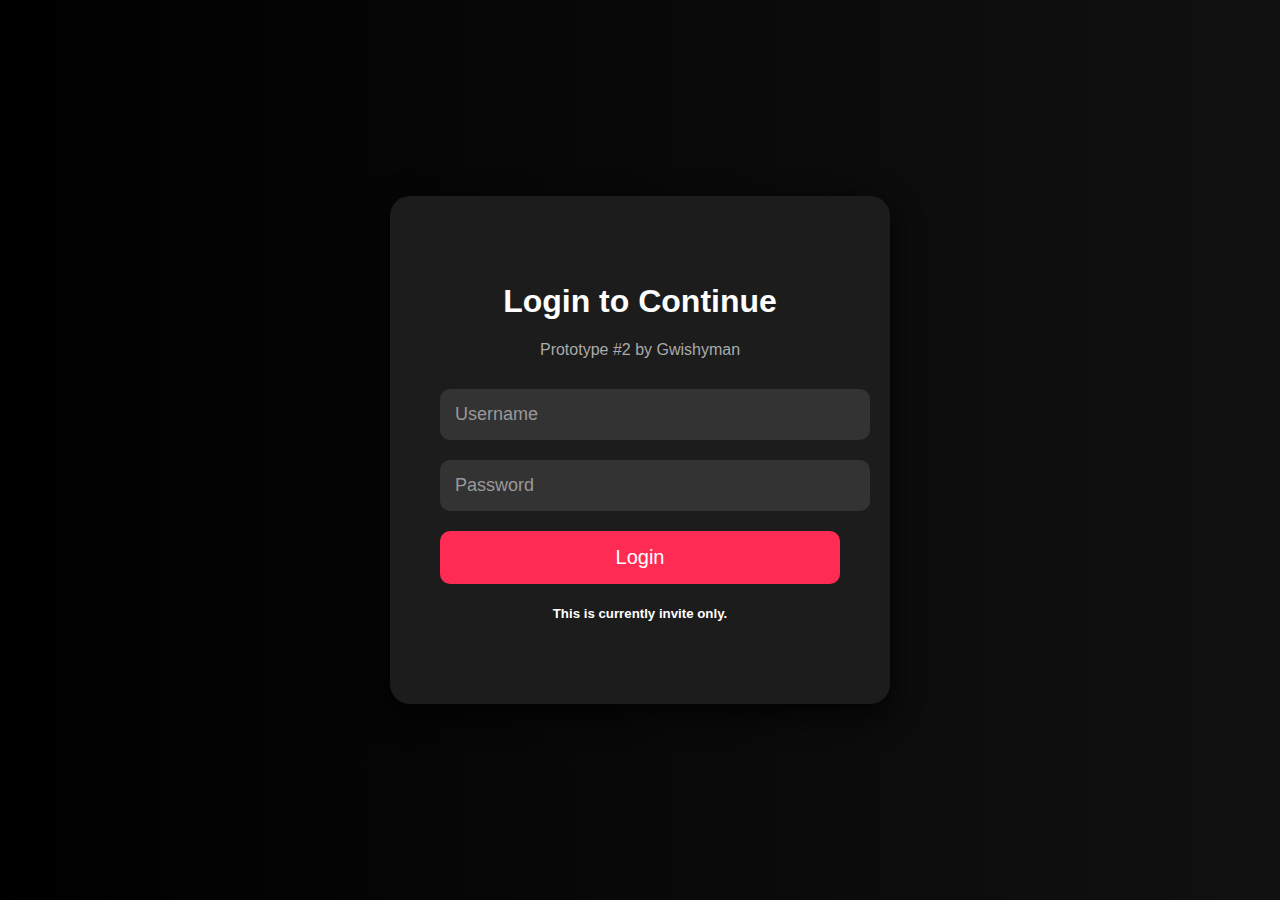
<file: index.html>
<!DOCTYPE html>
<html lang="en">
<head>
  <meta charset="UTF-8">
  <title>Honk - Login</title>
  <style>
    body {
      display: flex;
      justify-content: center;
      align-items: center;
      height: 100vh;
      margin: 0;
      background: linear-gradient(to right, #000000, #111111);
      font-family: 'Segoe UI', Tahoma, Geneva, Verdana, sans-serif;
      color: #fff;
    }

    .login-box {
      background-color: #1c1c1c;
      padding: 60px 50px;
      border-radius: 20px;
      box-shadow: 0 10px 30px rgba(0,0,0,0.8);
      text-align: center;
      width: 400px;
    }

    .login-box h2 {
      font-size: 32px;
      margin-bottom: 10px;
    }

    .login-box h4 {
      margin-bottom: 30px;
      font-weight: normal;
      color: #aaa;
    }

    input {
      display: block;
      width: 100%;
      padding: 15px;
      margin: 20px 0;
      border: none;
      border-radius: 10px;
      font-size: 18px;
      background-color: #333;
      color: white;
    }

    input::placeholder {
      color: #999;
    }

    button {
      padding: 15px 30px;
      font-size: 20px;
      background-color: #fe2c55;
      color: white;
      border: none;
      border-radius: 10px;
      cursor: pointer;
      width: 100%;
      transition: background 0.3s;
    }

    button:hover {
      background-color: #ff4d6d;
    }

    .error {
      color: #ff6666;
      margin-top: 20px;
      font-size: 16px;
    }
  </style>
</head>
<body>

<div class="login-box">
  <h2>Login to Continue</h2>
  <h4>Prototype #2 by Gwishyman</h4>
  <input type="text" id="username" placeholder="Username">
  <input type="password" id="password" placeholder="Password">
  <button onclick="login()">Login</button>
  <h5>This is currently invite only.</h5>
  <div id="error" class="error"></div>
</div>

<script>
  function encodePassword(password) {
    return btoa(password);
  }

  const users = {
    "Guahh": "R3JqamU3T2gzOSVd",
    "Guest1": "aWFtc3RldmU2OQ==",
    "Gwish": "ZmxpbnRhbmRzdGVlbDEyMw==",
    "realskug": "ZnJlZXNrdWdmb3JldmVy"
  };

  function login() {
    const user = document.getElementById('username').value;
    const pass = document.getElementById('password').value;

    if (!(user in users)) {
      document.getElementById('error').innerText = 'Incorrect username or password';
      return;
    }

    const encoded = encodePassword(pass);
    if (encoded === users[user]) {
      localStorage.setItem('loggedInUser', user);
      document.getElementById('error').innerText = 'Logging in...';
      setTimeout(() => {
        window.location.href = 'home.html';
      }, 1000);
    } else {
      document.getElementById('error').innerText = 'Incorrect username or password';
    }
  }
</script>
</body>
</html>
</file>
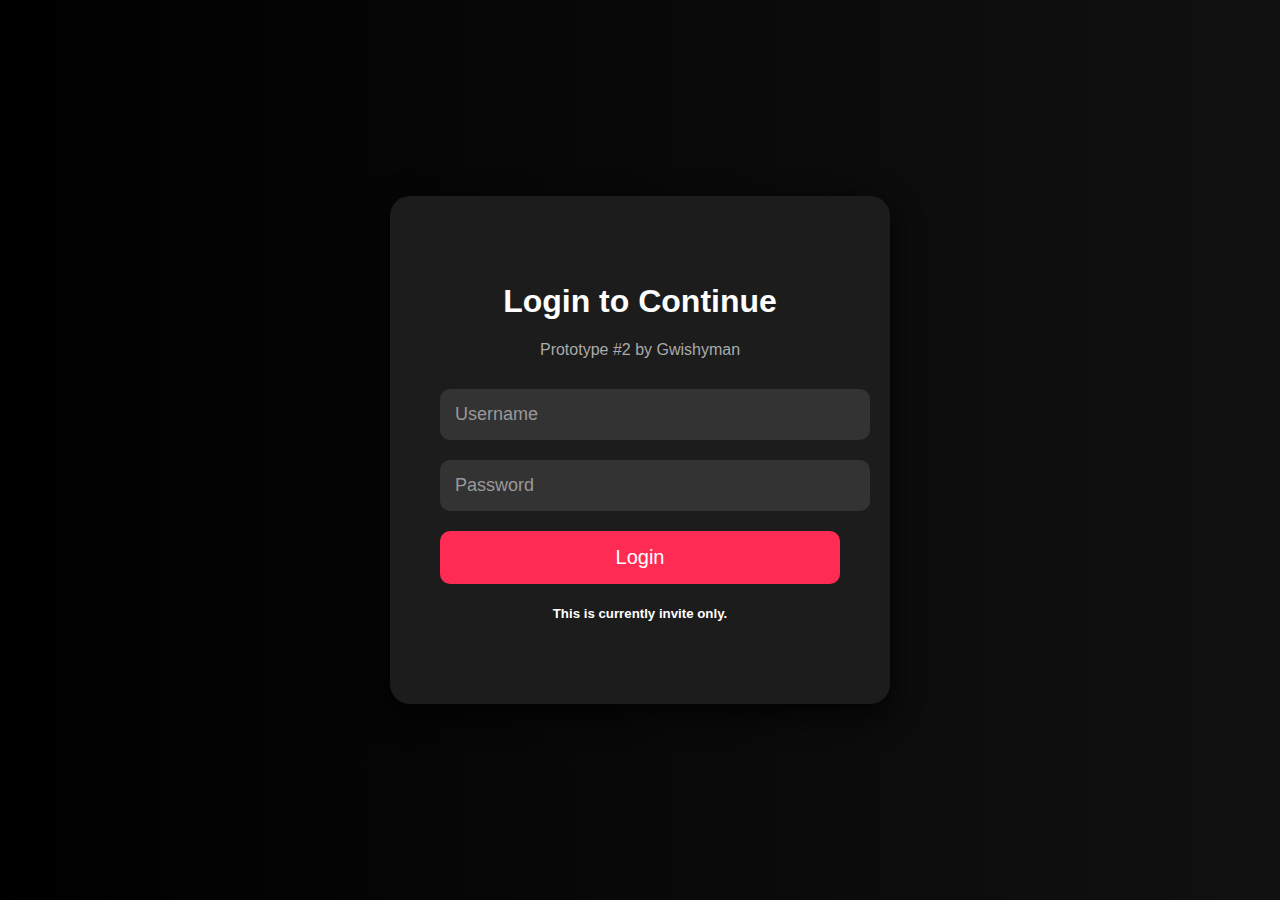
<file: account.html>
<!DOCTYPE html>
<html lang="en">
<head>
  <meta charset="UTF-8" />
  <title>Account</title>
  <meta name="viewport" content="width=device-width, initial-scale=1.0">
  <style>
    body {
      background: #000;
      color: white;
      font-family: sans-serif;
      text-align: center;
      padding-top: 100px;
    }
    a { color: #0af; display: block; margin-top: 20px; }
  </style>
</head>
<body>
  <h1>Account</h1>
  <p id="user"></p>
  <p id="likes"></p>
  <a href="home.html">Back to Feed</a>
  <a href="index.html" onclick="logout()">Log Out</a>

  <script>
    const user = localStorage.getItem("username");
    if (!user) window.location.href = "index.html";

    document.getElementById("user").textContent = "Username: @" + user;
    document.getElementById("likes").textContent = "Likes Given: " + (localStorage.getItem("likes_" + user) || "0");

    function logout() {
      localStorage.removeItem("username");
    }
  </script>
</body>
</html>
</file>
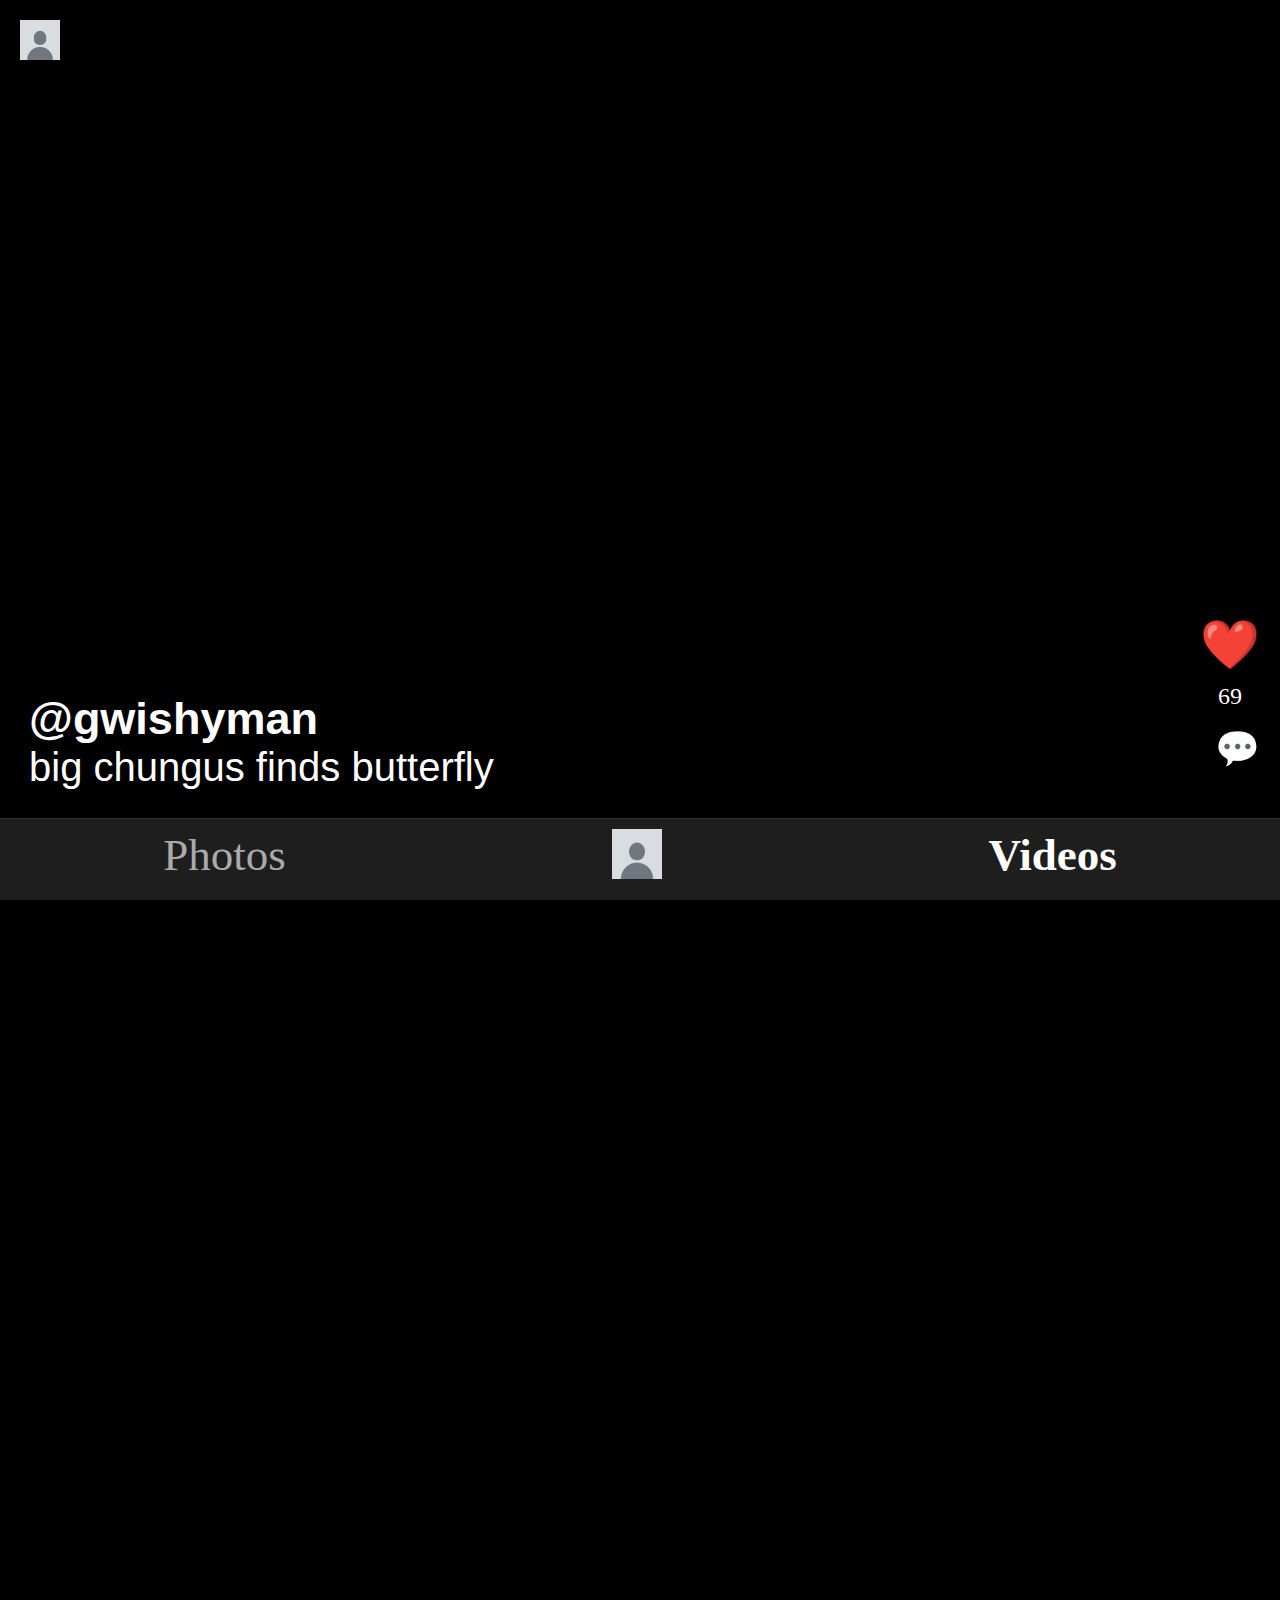
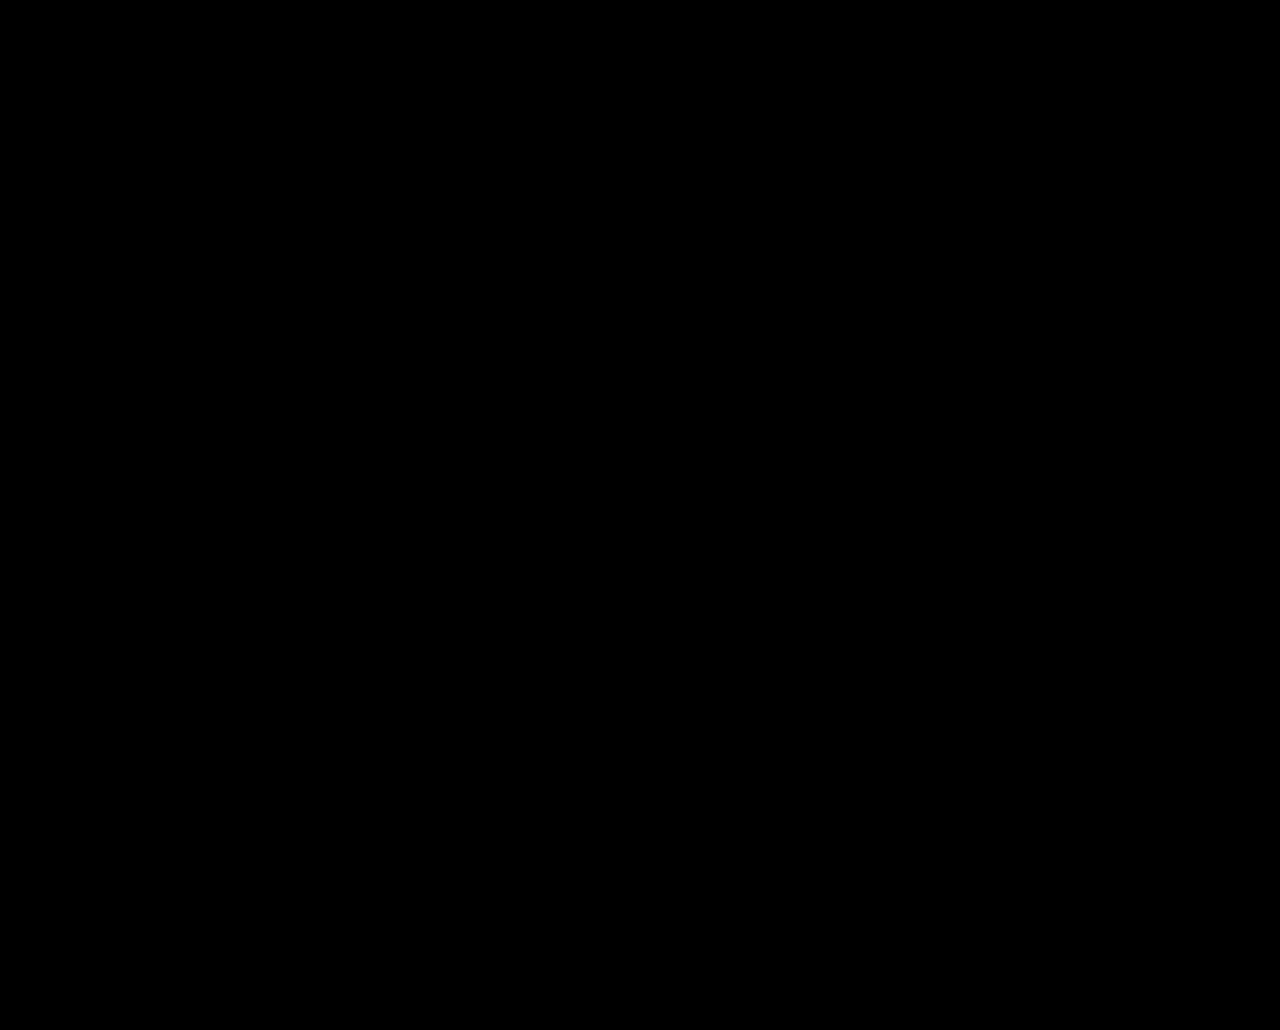
<file: videomode.html>
<!DOCTYPE html>
<html lang="en">
<head>
  <meta charset="UTF-8">
  <title>Honk - Videos</title>
  <meta name="viewport" content="width=device-width, initial-scale=1.0, maximum-scale=1.0, user-scalable=no">
  <style>
    html, body {
      margin: 0;
      padding: 0;
      height: 100%;
      background-color: black;
      overflow: hidden;
    }

    .container {
      height: 100%;
      width: 100%;
      position: relative;
      touch-action: pan-y;
    }

    .section {
      height: calc(100vh - 70px);
      width: 100%;
      position: absolute;
      top: 0;
      left: 0;
      transition: transform 0.5s ease-in-out;
    }

    video {
      position: absolute;
      top: 0;
      left: 0;
      height: 100%;
      width: 100%;
      object-fit: cover;
    }

    .overlay {
      position: absolute;
      bottom: 40px;
      left: 29px;
      color: white;
      font-family: Arial, sans-serif;
      z-index: 1;
    }

    .username {
      font-weight: bold;
      font-size: 45px;
    }

    .caption {
      font-size: 40px;
    }

    .like-button {
      position: absolute;
      right: 20px;
      bottom: 120px;
      display: flex;
      flex-direction: column;
      align-items: center;
      z-index: 2;
      cursor: pointer;
      font-size: 30px;
      color: white;
      user-select: none;
    }

    .like-button .icon {
      font-size: 48px;
      transition: color 0.3s;
    }

    .liked {
      color: #ff2d55;
    }

    .like-count {
      margin-top: 10px;
      font-size: 24px;
    }

    .comment-toggle {
      position: absolute;
      right: 20px;
      bottom: 60px;
      font-size: 36px;
      color: white;
      cursor: pointer;
      z-index: 2;
      user-select: none;
    }

    .comment-section {
      position: absolute;
      bottom: 10px;
      left: 10px;
      right: 10px;
      background-color: rgba(0,0,0,0.8);
      color: white;
      padding: 10px;
      z-index: 3;
      border-radius: 10px;
      display: none;
    }

    .comment-section input {
      width: 70%;
      padding: 8px;
      font-size: 16px;
    }

    .comment-section button {
      padding: 8px 12px;
      font-size: 16px;
      margin-left: 5px;
      cursor: pointer;
    }

    .comment-list {
      max-height: 100px;
      overflow-y: auto;
      margin-bottom: 10px;
      font-size: 14px;
    }

    @media (max-width: 768px) {
      .username { font-size: 32px; }
      .caption { font-size: 26px; }
    }

    .logo-link {
      position: absolute;
      top: 20px;
      left: 20px;
      z-index: 3;
    }

    .logo {
      height: 40px;
      width: auto;
      cursor: pointer;
      transition: transform 0.2s ease;
    }

    .logo:hover {
      transform: scale(1.05);
    }

    .nav {
      position: fixed;
      bottom: 0;
      width: 100%;
      background-color: #1e1e1e;
      display: flex;
      justify-content: space-around;
      padding: 10px 0;
      border-top: 1px solid #333;
    }

    .nav a {
      color: #aaa;
      text-decoration: none;
      font-size: 45px;
    }

    .nav a.active {
      color: #fff;
      font-weight: bold;
    }
  </style>
</head>

<body>

<a href="account.html" class="logo-link">
  <img src="images (2).jpeg" alt="Logo" class="logo">
</a>

<div class="container" id="container">
  <!-- SECTION 1 -->
  <div class="section" data-index="0">
    <video autoplay muted loop playsinline>
      <source src="https://www.w3schools.com/html/mov_bbb.mp4" type="video/mp4">
    </video>
    <div class="overlay">
      <div class="username">@gwishyman</div>
      <div class="caption">big chungus finds butterfly</div>
    </div>
    <div class="like-button" onclick="toggleLike(this)">
      <div class="icon">❤️</div>
      <div class="like-count">69</div>
    </div>
    <div class="comment-toggle" onclick="toggleComments(this)">💬</div>
    <div class="comment-section">
      <div class="comment-list"></div>
      <input type="text" placeholder="Add a comment..." />
      <button onclick="postComment(this)">Post</button>
    </div>
  </div>

  <!-- SECTION 2 -->
  <div class="section" data-index="1">
    <video autoplay muted loop playsinline>
      <source src="https://www.w3schools.com/html/movie.mp4" type="video/mp4">
    </video>
    <div class="overlay">
      <div class="username">@gwishyman</div>
      <div class="caption">goofy ahh bear 😭🙏</div>
    </div>
    <div class="like-button" onclick="toggleLike(this)">
      <div class="icon">❤️</div>
      <div class="like-count">419</div>
    </div>
    <div class="comment-toggle" onclick="toggleComments(this)">💬</div>
    <div class="comment-section">
      <div class="comment-list"></div>
      <input type="text" placeholder="Add a comment..." />
      <button onclick="postComment(this)">Post</button>
    </div>
  </div>

  <!-- SECTION 3 -->
  <div class="section" data-index="2">
    <video autoplay muted loop playsinline>
      <source src="https://www.w3schools.com/html/mov_bbb.mp4" type="video/mp4">
    </video>
    <div class="overlay">
      <div class="username">@gwishyman</div>
      <div class="caption">THE RABBIT RETURNS? 🙀</div>
    </div>
    <div class="like-button" onclick="toggleLike(this)">
      <div class="icon">❤️</div>
      <div class="like-count">80085</div>
    </div>
    <div class="comment-toggle" onclick="toggleComments(this)">💬</div>
    <div class="comment-section">
      <div class="comment-list"></div>
      <input type="text" placeholder="Add a comment..." />
      <button onclick="postComment(this)">Post</button>
    </div>
  </div>
</div>

<div class="nav">
  <a href="photomode.html">Photos</a>
  <a href="account.html"><img src="images (2).jpeg" style="height: 50px; width: 50px;"></a>
  <a href="videomode.html" class="active">Videos</a>
</div>

<script>
    localStorage.setItem('loggedInUser', '@gwishyman');
  function toggleLike(button) {
    const heart = button.querySelector('.icon');
    const countDisplay = button.querySelector('.like-count');
    let count = parseInt(countDisplay.textContent);
    const liked = heart.classList.toggle('liked');
    count += liked ? 1 : -1;
    countDisplay.textContent = count;
  }

  function toggleComments(button) {
    const section = button.closest('.section');
    const commentSection = section.querySelector('.comment-section');
    commentSection.style.display = commentSection.style.display === 'block' ? 'none' : 'block';
  }

  function postComment(button) {
  const section = button.closest('.section');
  const input = section.querySelector('input');
  const list = section.querySelector('.comment-list');
  const comment = input.value.trim();

  // Get the logged-in username from localStorage
  const currentUsername = localStorage.getItem('loggedInUser') || 'Unknown';

  if (comment !== "") {
    const newComment = document.createElement('div');
    newComment.innerHTML = `<strong>${currentUsername}</strong>: ${comment}`;
    list.appendChild(newComment);
    input.value = "";
  }
}

  const container = document.getElementById('container');
  const sections = document.querySelectorAll('.section');
  let currentIndex = 0;
  let startY = 0;

  container.addEventListener('touchstart', e => {
    startY = e.touches[0].clientY;
  });

  container.addEventListener('touchend', e => {
    const endY = e.changedTouches[0].clientY;
    const deltaY = endY - startY;

    if (deltaY < -50 && currentIndex < sections.length - 1) {
      currentIndex++;
    } else if (deltaY > 50 && currentIndex > 0) {
      currentIndex--;
    }

    scrollToIndex(currentIndex);
  });

  function scrollToIndex(index) {
    sections.forEach((section, i) => {
      section.style.transform = `translateY(${(i - index) * 100}vh)`;
    });
  }

  // Initial render
  scrollToIndex(0);
</script>

</body>
</html>
</file>
